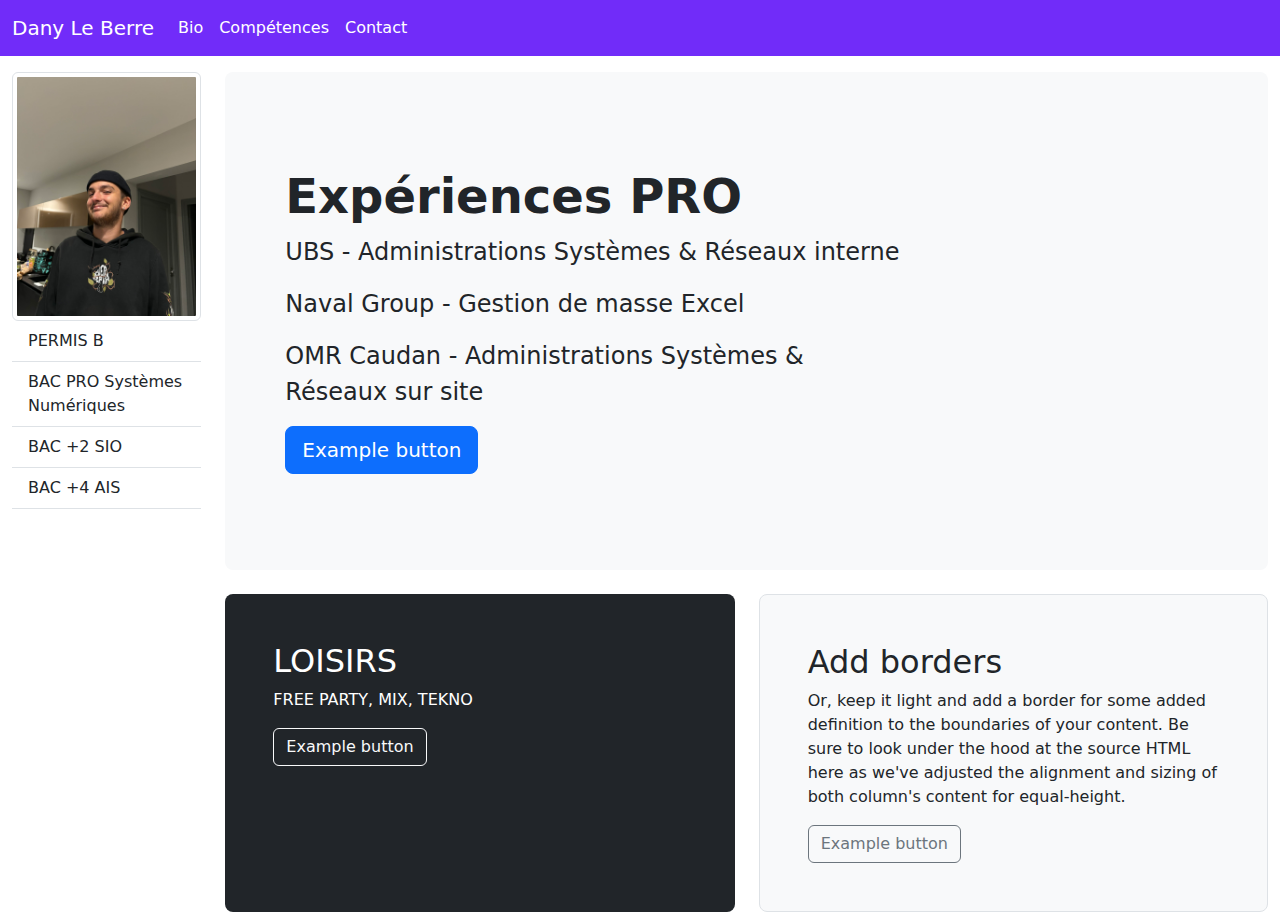
<file: autre.html>
<!DOCTYPE html>
<html>
    <head>
        <meta charset='utf-8'>
        <meta http-equiv='X-UA-Compatible' content='IE=edge'>
        <title>CV Dany</title>
        <meta name='viewport' content='width=device-width, initial-scale=1'>
        <link href="https://cdn.jsdelivr.net/npm/bootstrap@5.3.3/dist/css/bootstrap.min.css" rel="stylesheet" integrity="sha384-QWTKZyjpPEjISv5WaRU9OFeRpok6YctnYmDr5pNlyT2bRjXh0JMhjY6hW+ALEwIH" crossorigin="anonymous">
    </head>
    <body>
        <style>
            .navbar {
                background: #712cf9 !important;
            }

            .navbar a {
                color: white !important;
            }
        </style>
        <nav class="navbar navbar-expand-lg bg-body-tertiary">
            <div class="container-fluid">
                <a class="navbar-brand" href="#">Dany Le Berre</a>
                <button class="navbar-toggler" type="button" data-bs-toggle="collapse" data-bs-target="#navbarNav" aria-controls="navbarNav" aria-expanded="false" aria-label="Toggle navigation">
                <span class="navbar-toggler-icon"></span>
                </button>
                <div class="collapse navbar-collapse" id="navbarNav">
                <ul class="navbar-nav">
                    <li class="nav-item">
                        <a class="nav-link active" aria-current="page" href="#">Bio</a>
                    </li>
                    <li class="nav-item">
                        <a class="nav-link" href="Compétences">Compétences</a>
                    </li>
                    <li class="nav-item">
                        <a class="nav-link" href="Contact">Contact</a>
                    </li>
                </ul>
                </div>
            </div>
        </nav>
        <div class="container-fluid mt-3">
            <div class="row">
              <div class="col-2">
                <img class="img-thumbnail" src="Profil.jpeg" alt="">
                <ul class="list-group list-group-flush">
                    <li class="list-group-item">PERMIS B</li>
                    <li class="list-group-item">BAC PRO Systèmes Numériques</li>
                    <li class="list-group-item">BAC +2 SIO</li>
                    <li class="list-group-item">BAC +4 AIS</li>
                    <li class="list-group-item"></li>
                </ul>
              </div>
              <div class="col-10">
                <div class="p-5 mb-4 bg-body-tertiary rounded-3">
                    <div class="container-fluid py-5">
                      <h1 class="display-5 fw-bold">Expériences PRO</h1>
                      <p class="col-md-8 fs-4">UBS - Administrations Systèmes & Réseaux interne</p>
                      <p class="col-md-8 fs-4">Naval Group - Gestion de masse Excel</p>
                      <p class="col-md-8 fs-4">OMR Caudan - Administrations Systèmes & Réseaux sur site</p>
                      <button class="btn btn-primary btn-lg" type="button">Example button</button>
                    </div>
                  </div>
                  <div class="row align-items-md-stretch">
                    <div class="col-md-6">
                      <div class="h-100 p-5 text-bg-dark rounded-3">
                        <h2>LOISIRS</h2>
                        <p>FREE PARTY, MIX, TEKNO</p>

                        <button class="btn btn-outline-light" type="button">Example button</button>
                      </div>
                    </div>
                    <div class="col-md-6">
                      <div class="h-100 p-5 bg-body-tertiary border rounded-3">
                        <h2>Add borders</h2>
                        <p>Or, keep it light and add a border for some added definition to the boundaries of your content. Be sure to look under the hood at the source HTML here as we've adjusted the alignment and sizing of both column's content for equal-height.</p>
                        <button class="btn btn-outline-secondary" type="button">Example button</button>
                      </div>
                    </div>
                  </div>
              </div>
            </div>
          </div>
    </body>
</html>
</file>
